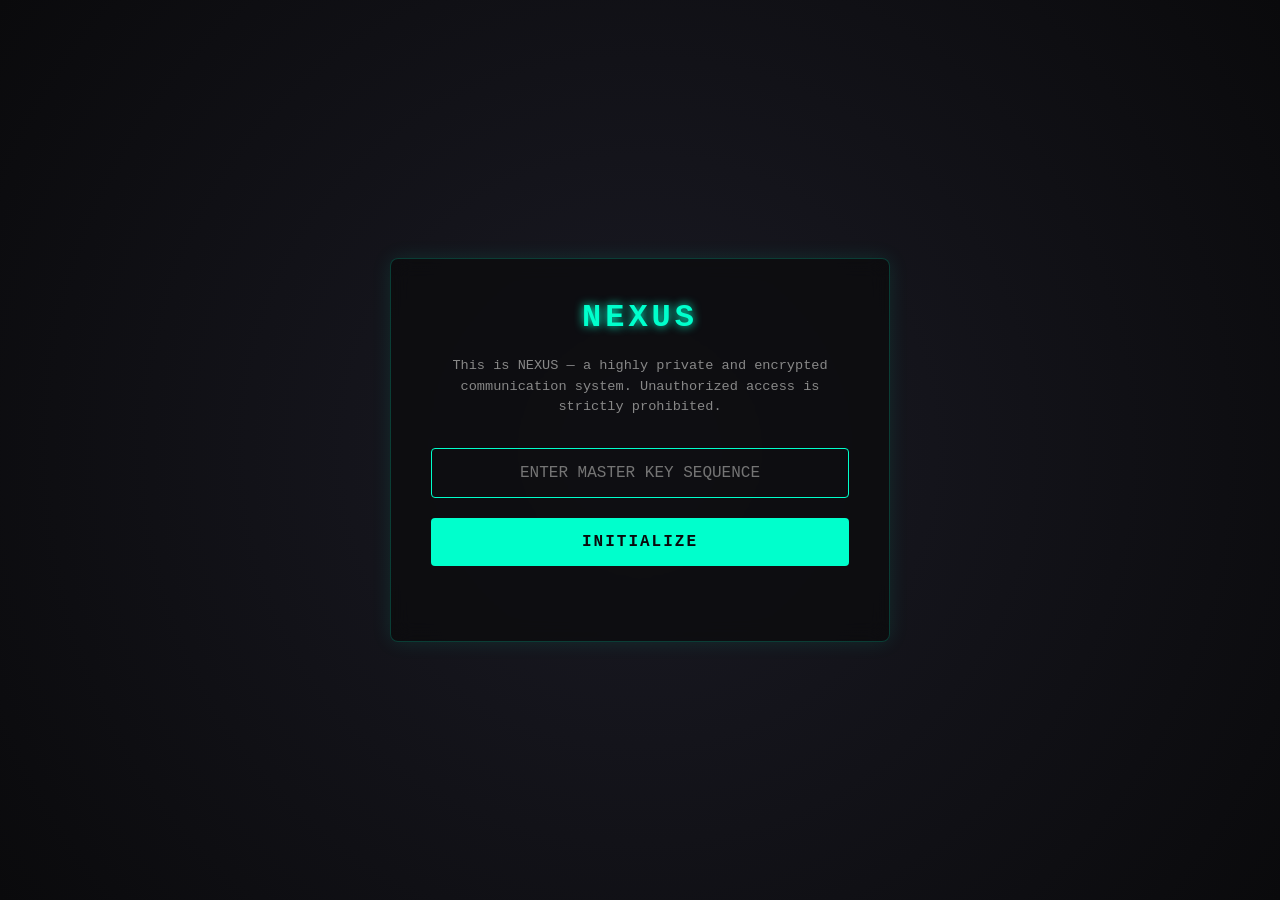
<file: Index.html>
<!DOCTYPE html>
<html lang="en">
<head>
    <meta charset="UTF-8">
    <meta name="viewport" content="width=device-width, initial-scale=1.0">
    <title>NEXUS | Secure Terminal</title>
    <style>
        :root {
            --bg-color: #0a0a0c;
            --neon-accent: #00ffcc;
            --error-red: #ff3333;
            --glass-bg: rgba(10, 10, 12, 0.7);
        }
        
        * { box-sizing: border-box; margin: 0; padding: 0; font-family: 'Courier New', Courier, monospace; }
        
        body {
            background-color: var(--bg-color);
            color: #fff;
            display: flex;
            justify-content: center;
            align-items: center;
            height: 100vh;
            overflow: hidden;
            background-image: radial-gradient(circle at center, #1a1a24 0%, #0a0a0c 100%);
        }

        .terminal-container {
            background: var(--glass-bg);
            backdrop-filter: blur(10px);
            border: 1px solid rgba(0, 255, 204, 0.2);
            padding: 40px;
            border-radius: 8px;
            width: 100%;
            max-width: 500px;
            box-shadow: 0 0 20px rgba(0, 255, 204, 0.1);
            text-align: center;
        }

        h1 {
            color: var(--neon-accent);
            text-shadow: 0 0 10px var(--neon-accent);
            letter-spacing: 4px;
            margin-bottom: 20px;
            font-size: 2rem;
        }

        .warning {
            color: #888;
            font-size: 0.85rem;
            margin-bottom: 30px;
            line-height: 1.5;
        }

        input {
            width: 100%;
            padding: 15px;
            background: transparent;
            border: 1px solid var(--neon-accent);
            color: var(--neon-accent);
            font-size: 1rem;
            border-radius: 4px;
            outline: none;
            margin-bottom: 20px;
            text-align: center;
            transition: box-shadow 0.3s ease;
        }

        input:focus {
            box-shadow: 0 0 15px rgba(0, 255, 204, 0.4);
        }

        button {
            width: 100%;
            padding: 15px;
            background: var(--neon-accent);
            color: var(--bg-color);
            border: none;
            font-weight: bold;
            font-size: 1rem;
            cursor: pointer;
            border-radius: 4px;
            transition: all 0.3s ease;
            text-transform: uppercase;
            letter-spacing: 2px;
        }

        button:hover {
            background: #fff;
            box-shadow: 0 0 20px #fff;
        }

        #message {
            margin-top: 15px;
            font-size: 0.9rem;
            min-height: 20px;
            color: var(--error-red);
        }
    </style>
</head>
<body>

    <div class="terminal-container">
        <h1>NEXUS</h1>
        <p class="warning">This is NEXUS — a highly private and encrypted communication system. Unauthorized access is strictly prohibited.</p>
        
        <input type="password" id="masterKey" placeholder="ENTER MASTER KEY SEQUENCE" autocomplete="off">
        <button onclick="authenticate()">Initialize</button>
        <div id="message"></div>
    </div>

    <script>
        async function authenticate() {
            const keyInput = document.getElementById('masterKey').value;
            const messageDiv = document.getElementById('message');
            
            messageDiv.style.color = "#00ffcc";
            messageDiv.innerText = "Authenticating sequence...";

            try {
                const response = await fetch('/api/auth/gate', {
                    method: 'POST',
                    headers: { 'Content-Type': 'application/json' },
                    body: JSON.stringify({ key: keyInput })
                });

                const data = await response.json();

                if (response.ok) {
                    messageDiv.innerText = "Access Granted. Rerouting...";
                    setTimeout(() => {
                        window.location.href = data.redirect;
                    }, 1000);
                } else {
                    messageDiv.style.color = "#ff3333";
                    messageDiv.innerText = data.error || "Authentication Failed.";
                }
            } catch (err) {
                messageDiv.style.color = "#ff3333";
                messageDiv.innerText = "Connection to main server lost.";
            }
        }
    </script>
</body>
</html>
</file>
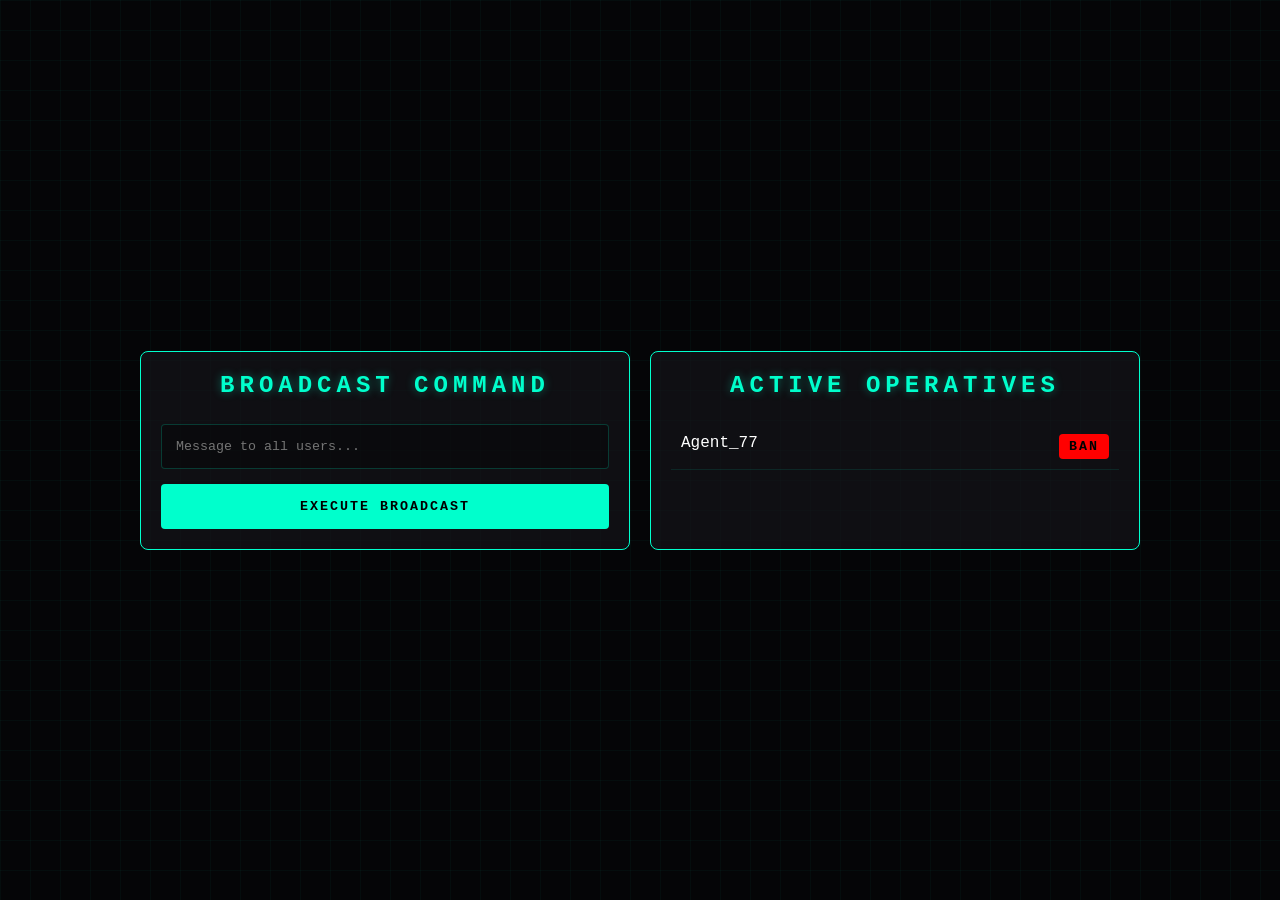
<file: admin.html>
<!DOCTYPE html>
<html lang="en">
<head>
    <meta charset="UTF-8">
    <title>NEXUS | Admin Core</title>
    <link rel="stylesheet" href="style.css">
    <style>
        .admin-grid { display: grid; grid-template-columns: 1fr 1fr; gap: 20px; width: 90%; max-width: 1000px; }
        .stat-card { background: var(--glass); border: 1px solid var(--nexus-cyan); padding: 20px; border-radius: 8px; }
        .user-row { display: flex; justify-content: space-between; padding: 10px; border-bottom: 1px solid rgba(0,255,204,0.1); }
    </style>
</head>
<body>
    <div class="admin-grid">
        <div class="stat-card">
            <h2>BROADCAST COMMAND</h2>
            <input type="text" id="bc-msg" placeholder="Message to all users...">
            <button onclick="sendBroadcast()">EXECUTE BROADCAST</button>
        </div>
        
        <div class="stat-card">
            <h2>ACTIVE OPERATIVES</h2>
            <div id="user-list">
                <div class="user-row"><span>Agent_77</span> <button style="width:auto; padding:5px 10px; background:red;">BAN</button></div>
            </div>
        </div>
    </div>

    <script>
        async function sendBroadcast() {
            const message = document.getElementById('bc-msg').value;
            const token = localStorage.getItem('nexus_token');
            
            const res = await fetch('/api/admin/broadcast', {
                method: 'POST',
                headers: { 
                    'Content-Type': 'application/json',
                    'Authorization': token 
                },
                body: JSON.stringify({ message })
            });
            if(res.ok) alert("Global Transmission Successful.");
        }
    </script>
</body>
</html>
</file>
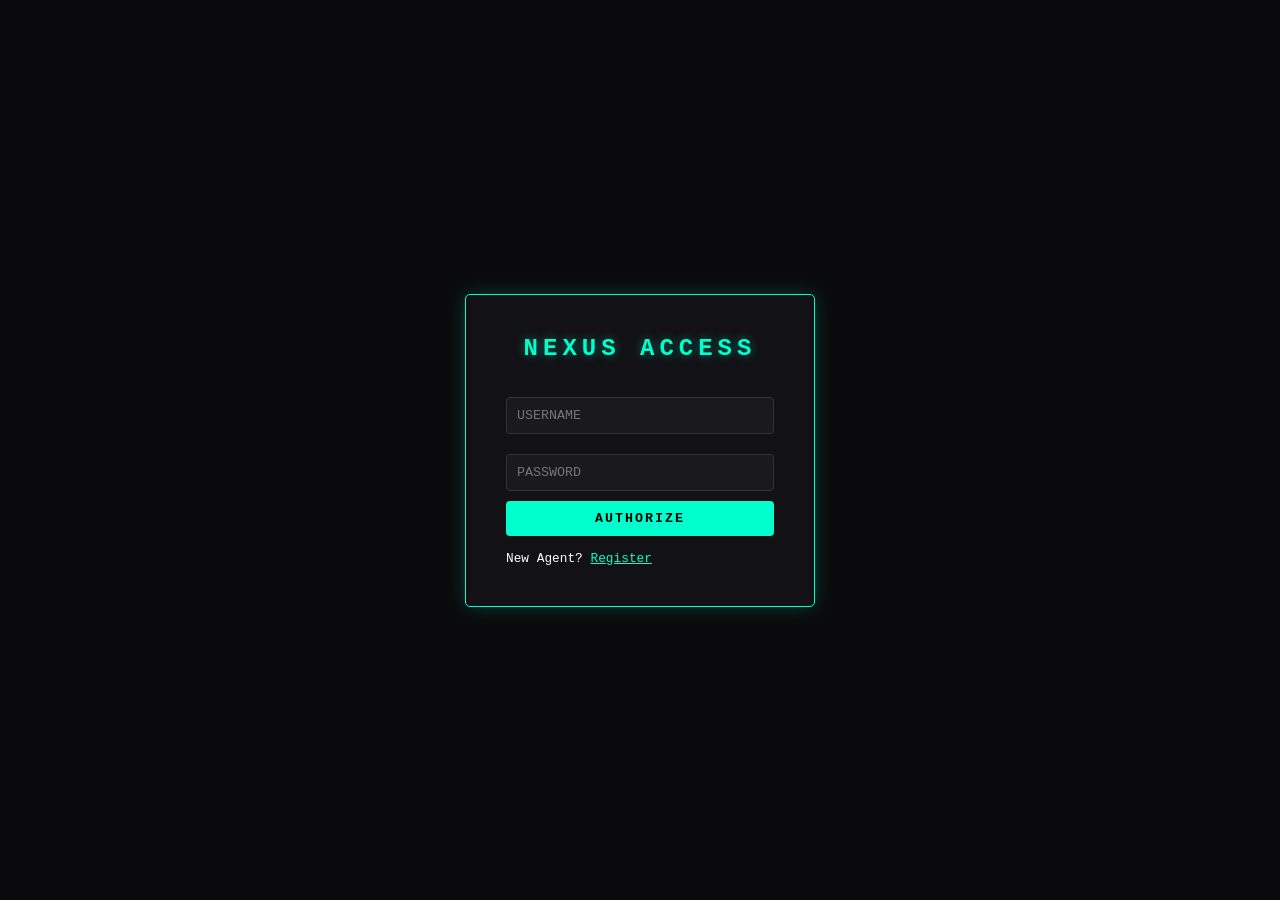
<file: Login.html>
<!DOCTYPE html>
<html lang="en">
<head>
    <meta charset="UTF-8">
    <title>NEXUS | Secure Login</title>
    <link rel="stylesheet" href="style.css"> <style>
        /* Cyber-intelligence login styles */
        body { background: #0a0a0c; color: #fff; font-family: 'Courier New', monospace; display: flex; justify-content: center; align-items: center; height: 100vh; }
        .login-box { 
            background: rgba(20, 20, 25, 0.8); 
            padding: 40px; 
            border: 1px solid #00ffcc; 
            box-shadow: 0 0 20px rgba(0, 255, 204, 0.2);
            border-radius: 5px;
            width: 350px;
        }
        input { 
            width: 100%; padding: 10px; margin: 10px 0; 
            background: #1a1a1e; border: 1px solid #333; color: #00ffcc; 
        }
        button { 
            width: 100%; padding: 10px; background: #00ffcc; 
            color: #000; border: none; cursor: pointer; font-weight: bold; 
        }
    </style>
</head>
<body>
    <div class="login-box">
        <h2 style="color: #00ffcc; text-align: center;">NEXUS ACCESS</h2>
        <input type="text" id="user" placeholder="USERNAME">
        <input type="password" id="pass" placeholder="PASSWORD">
        <button onclick="login()">AUTHORIZE</button>
        <p style="font-size: 0.8rem; margin-top: 15px;">New Agent? <a href="register.html" style="color: #00ffcc;">Register</a></p>
    </div>
</body>
</html>
</file>
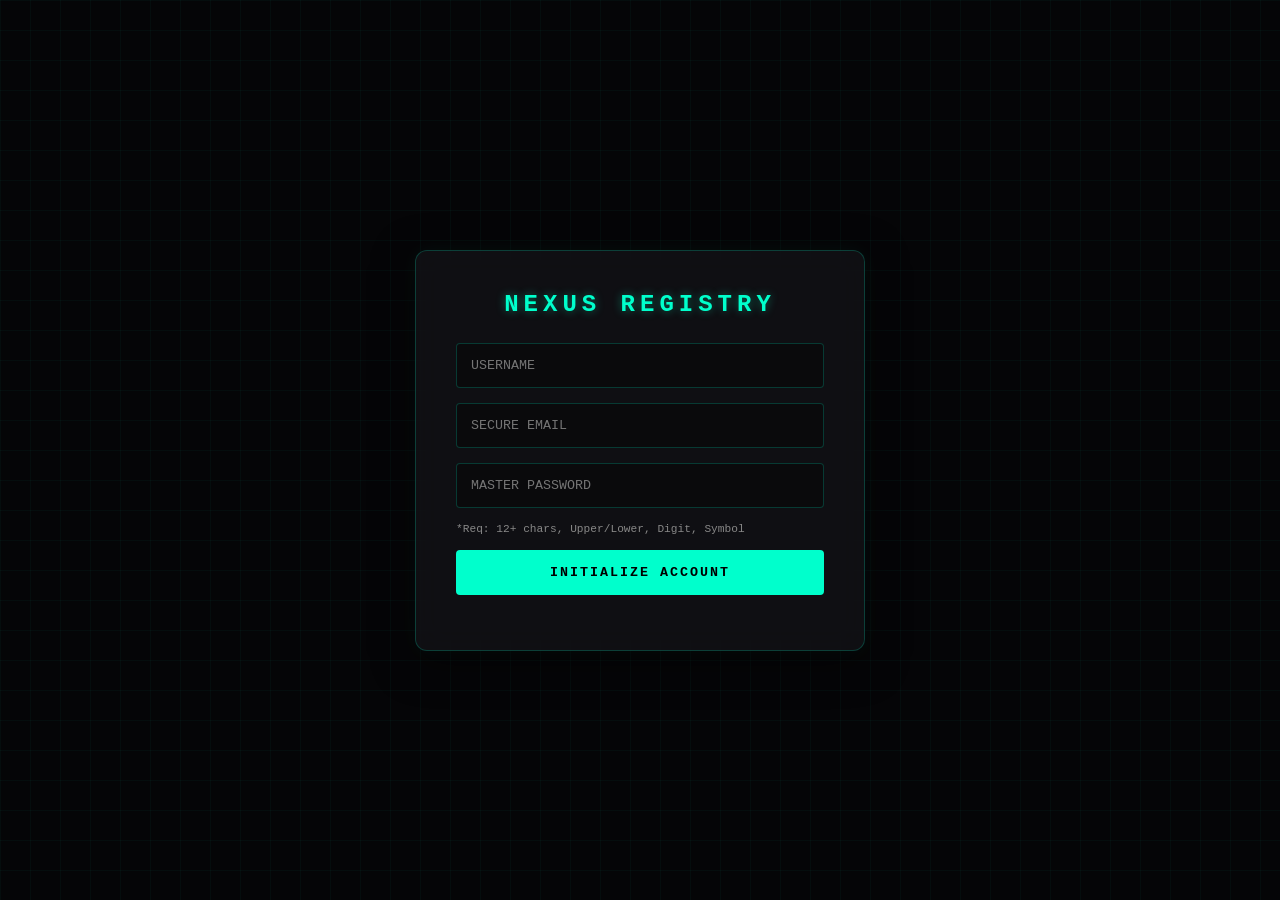
<file: Register.html>
<!DOCTYPE html>
<html lang="en">
<head>
    <meta charset="UTF-8">
    <title>NEXUS | Create Identity</title>
    <link rel="stylesheet" href="style.css">
</head>
<body>
    <div class="nexus-card">
        <h2>NEXUS REGISTRY</h2>
        <input type="text" id="reg-user" placeholder="USERNAME">
        <input type="email" id="reg-email" placeholder="SECURE EMAIL">
        <input type="password" id="reg-pass" placeholder="MASTER PASSWORD">
        <p style="font-size: 0.7rem; color: #888; margin-bottom: 15px;">
            *Req: 12+ chars, Upper/Lower, Digit, Symbol
        </p>
        <button onclick="register()">Initialize Account</button>
        <p id="msg" style="margin-top:15px; text-align:center; font-size:0.9rem;"></p>
    </div>

    <script>
        async function register() {
            const username = document.getElementById('reg-user').value;
            const email = document.getElementById('reg-email').value;
            const password = document.getElementById('reg-pass').value;
            const msg = document.getElementById('msg');

            const res = await fetch('/api/auth/register', {
                method: 'POST',
                headers: { 'Content-Type': 'application/json' },
                body: JSON.stringify({ username, email, password })
            });

            const data = await response.json();
            if (res.ok) {
                msg.style.color = "#00ffcc";
                msg.innerText = "Identity Verified. Redirecting to Login...";
                setTimeout(() => window.location.href = "login.html", 2000);
            } else {
                msg.style.color = "#ff3333";
                msg.innerText = data.error;
            }
        }
    </script>
</body>
</html>
</file>
<file: style.css>
:root {
    --bg-dark: #050507;
    --nexus-cyan: #00ffcc;
    --nexus-glow: rgba(0, 255, 204, 0.4);
    --glass: rgba(20, 20, 25, 0.7);
    --border: rgba(0, 255, 204, 0.2);
    --error: #ff3333;
}

* {
    box-sizing: border-box;
    margin: 0;
    padding: 0;
    font-family: 'Segoe UI', 'Courier New', monospace;
}

body {
    background: var(--bg-dark);
    background-image: 
        linear-gradient(rgba(0, 255, 204, 0.03) 1px, transparent 1px),
        linear-gradient(90deg, rgba(0, 255, 204, 0.03) 1px, transparent 1px);
    background-size: 30px 30px; /* Cyber-grid background */
    color: #ffffff;
    height: 100vh;
    display: flex;
    justify-content: center;
    align-items: center;
}

/* Premium Glassmorphism Container */
.nexus-card {
    background: var(--glass);
    backdrop-filter: blur(15px);
    border: 1px solid var(--border);
    border-radius: 12px;
    padding: 40px;
    width: 100%;
    max-width: 450px;
    box-shadow: 0 10px 40px rgba(0, 0, 0, 0.5), 0 0 20px rgba(0, 255, 204, 0.05);
    animation: fadeIn 0.8s ease-out;
}

h1, h2 {
    color: var(--nexus-cyan);
    text-transform: uppercase;
    letter-spacing: 5px;
    text-shadow: 0 0 10px var(--nexus-glow);
    text-align: center;
    margin-bottom: 25px;
}

input {
    width: 100%;
    background: rgba(0, 0, 0, 0.3);
    border: 1px solid var(--border);
    padding: 14px;
    margin-bottom: 15px;
    color: #fff;
    border-radius: 4px;
    transition: 0.3s;
}

input:focus {
    outline: none;
    border-color: var(--nexus-cyan);
    box-shadow: 0 0 10px var(--nexus-glow);
}

button {
    width: 100%;
    padding: 15px;
    background: var(--nexus-cyan);
    color: #000;
    border: none;
    border-radius: 4px;
    font-weight: 800;
    text-transform: uppercase;
    cursor: pointer;
    transition: 0.3s;
    letter-spacing: 2px;
}

button:hover {
    box-shadow: 0 0 25px var(--nexus-cyan);
    transform: translateY(-2px);
}

/* Custom Scrollbar */
::-webkit-scrollbar { width: 5px; }
::-webkit-scrollbar-track { background: var(--bg-dark); }
::-webkit-scrollbar-thumb { background: var(--nexus-cyan); border-radius: 10px; }

@keyframes fadeIn {
    from { opacity: 0; transform: translateY(20px); }
    to { opacity: 1; transform: translateY(0); }
}
</file>
